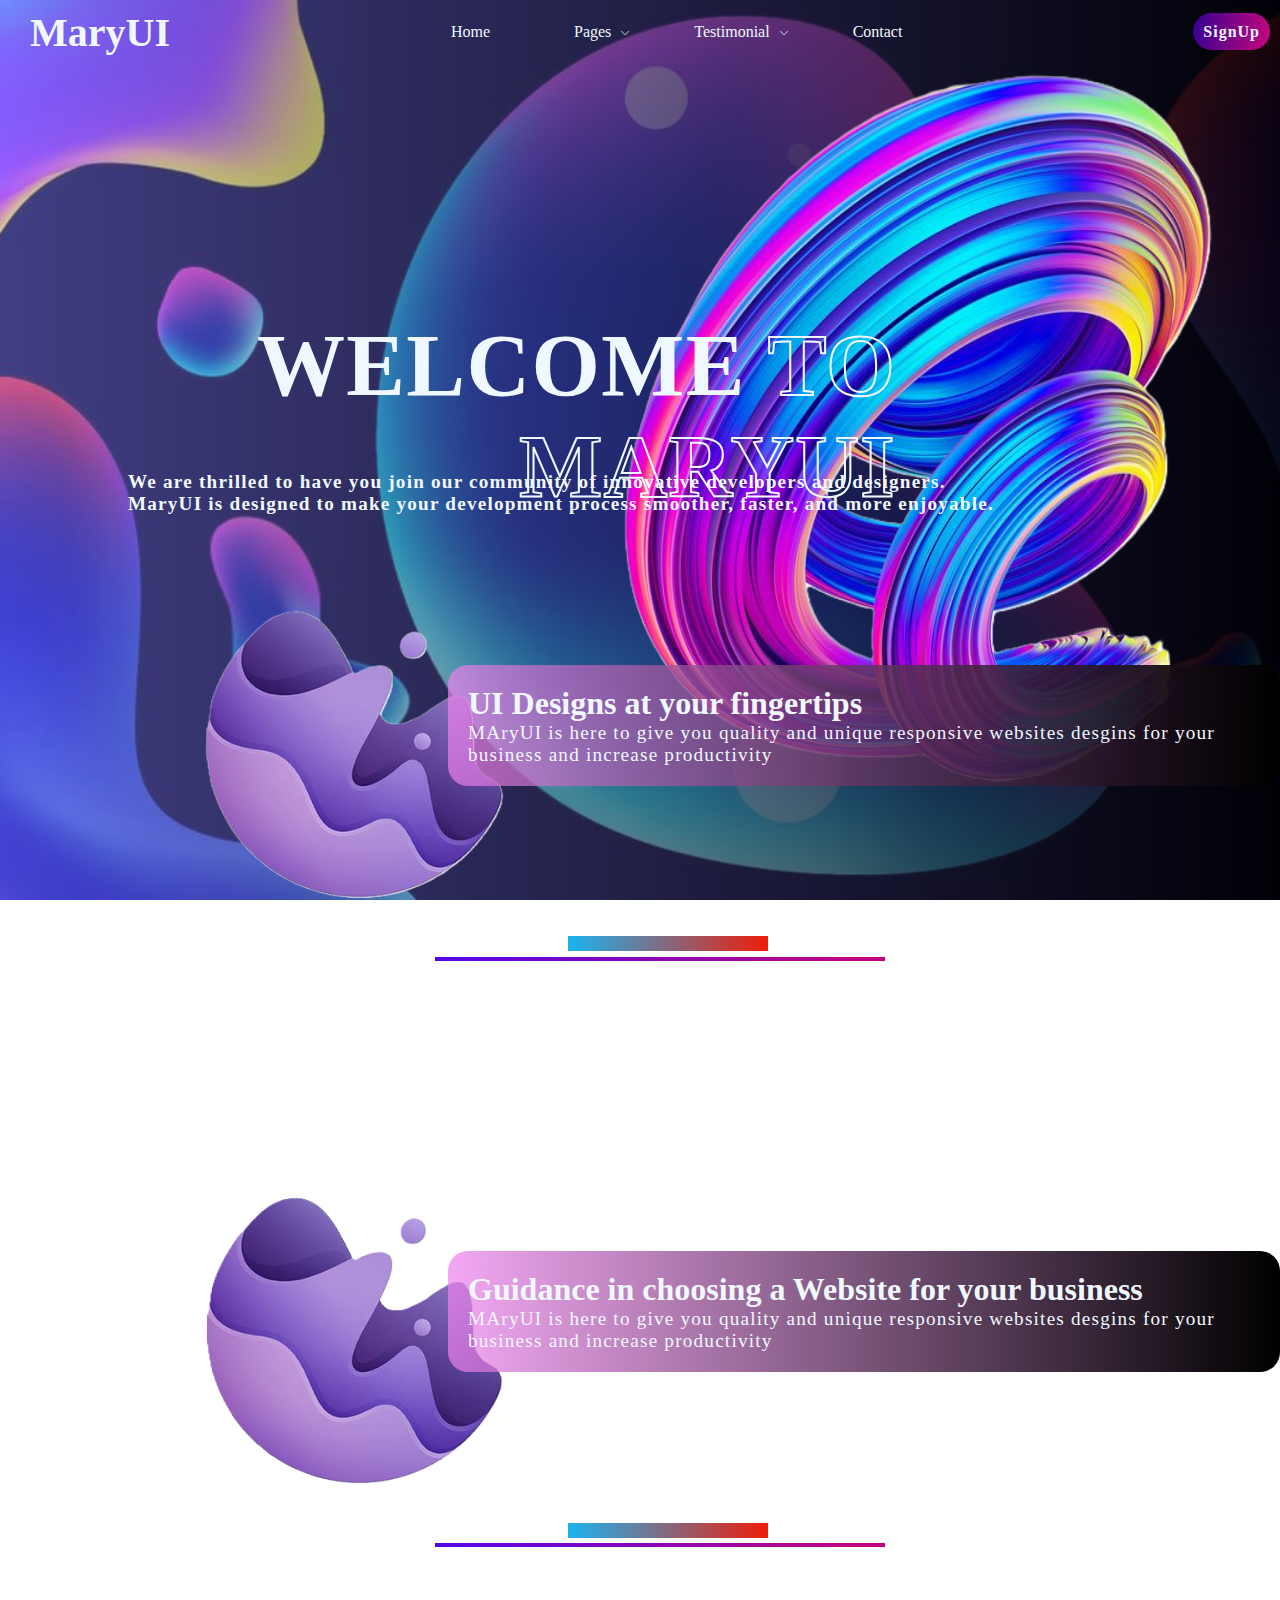
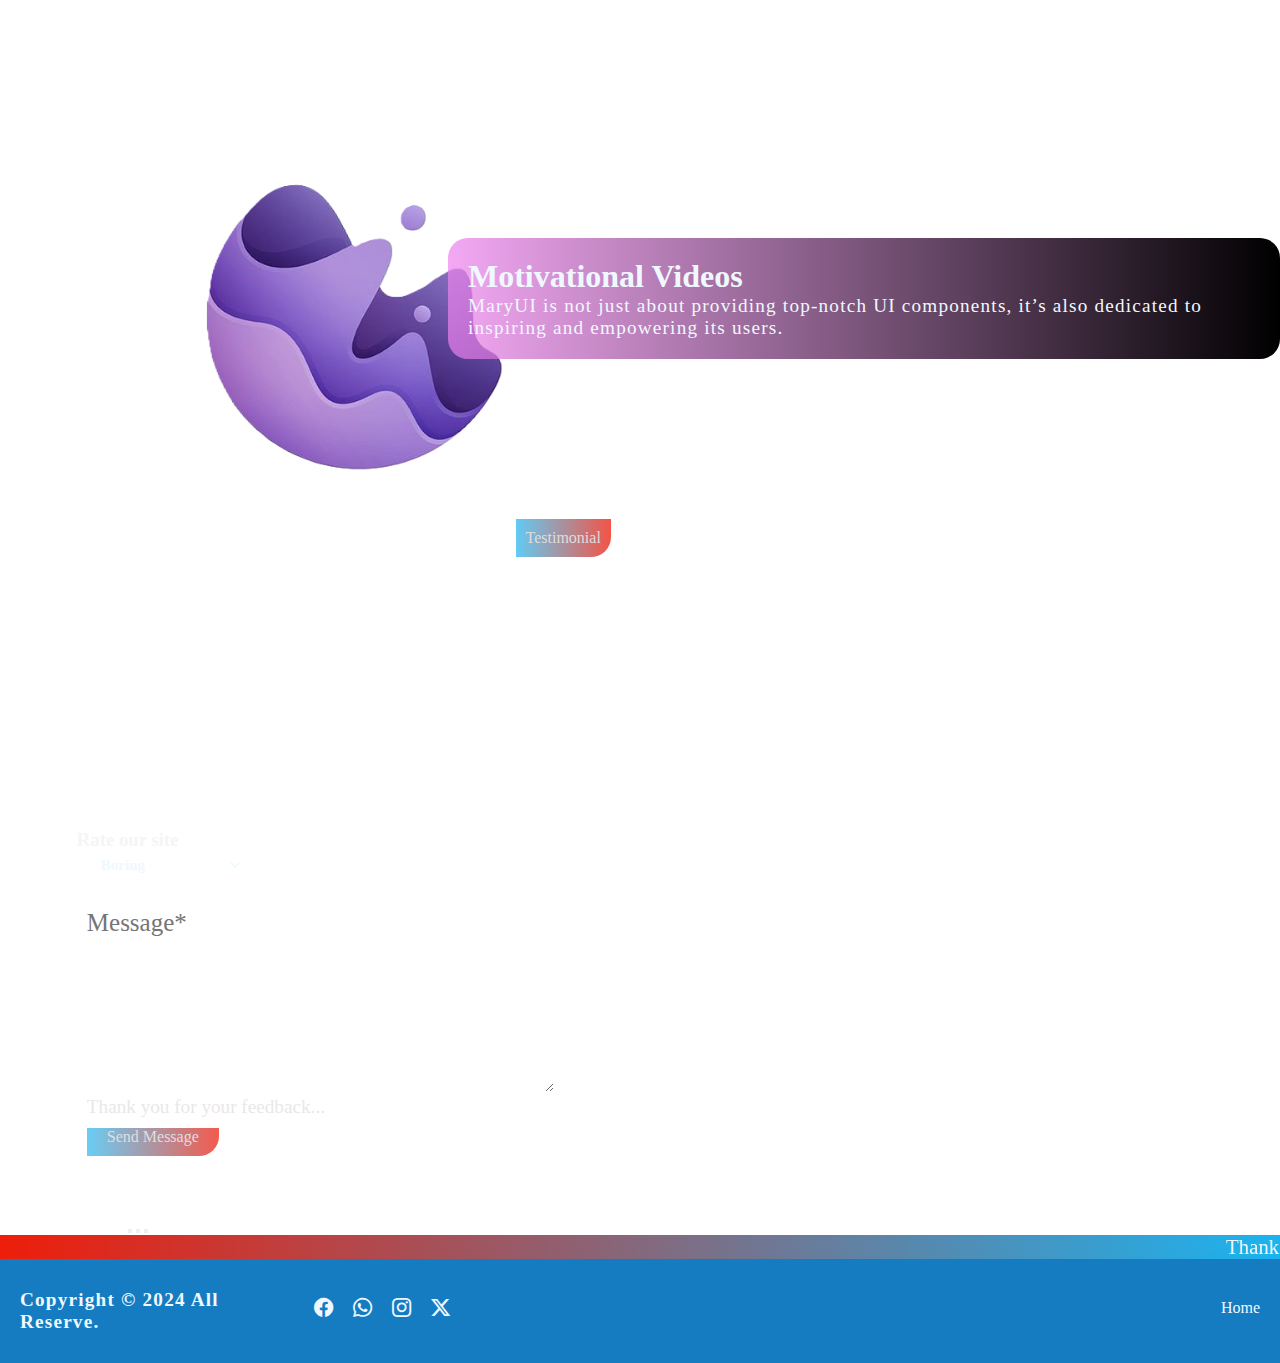
<file: index.html>
<!DOCTYPE html>
<html lang="en">
<head>
    <meta charset="UTF-8">
    <meta name="viewport" content="width=device-width, initial-scale=1.0">
    <link rel="stylesheet" href="https://cdn.jsdelivr.net/npm/bootstrap-icons@1.11.3/font/bootstrap-icons.min.css">
    <script src="https://cdn.jsdelivr.net/npm/bootstrap@5.3.3/dist/js/bootstrap.bundle.min.js" ></script>
    <link rel="stylesheet" href="maryui.css">
    <title>UI</title>
</head>
<body>
    <header class="header">
        <h1>MaryUI</h1>
        <nav class="menu">
            <div class="head">      
                <button class="close-menu-btn"></button>
                <button class="open-menu-btn"></button>
            </div>
            <ul>
                <li><a href="#">Home</a></li>
                <li class="dropdown">
                    <a href="#">Pages</a>
                    <i class="bi bi-chevron-down"></i>
                    <ul class="sub-menu">
                        <li><a href="#"><span>About</span></a></li>
                        <li class="dropdown">
                            <a href="#"><span>Team</span></a>
                            <i class="bi bi-chevron-down"></i>
                            <ul class="sub-menu sub-menu-right">
                                <li class="dropdown">
                                    <a href="slide.html"><span>Sales</span></a>
                                    <i class="bi bi-chevron-down"></i>
                                    <ul class="sub-menu sub-menu-right">
                                        <li><a href="#"><span>John</span></a></li>
                                        <li><a href="#"><span>Mike</span></a></li>
                                        <li><a href="#"><span>Eddy</span></a></li>
                                    </ul>
                                </li>
                                <li><a href="#"><span>Web developing1</span></a></li>
                                <li><a href="#"><span>Web developing2</span></a></li>
                                <li><a href="#"><span>Web developing3</span></a></li>
                            </ul>
                        </li>
                        <li><a href="#"><span>Guidance</span></a></li>
                        <li><a href="Application.html"><span>Application Forms</span></a></li>
                    </ul>
                 </li>
                <li class="dropdown">
                    <a href="#">Testimonial</a>
                    <i class="bi bi-chevron-down"></i>
                    <ul class="sub-menu sub-menu-left">
                        <li><a href="#"><span>John</span></a></li>
                        <li><a href="#"><span>Mike</span></a></li>
                        <li><a href="#"><span>Eddy</span></a></li>
                    </ul>
                </li>
                <li><a href="#">Contact</a></li>         
            </ul>
        </nav>
        
        <div class="logins">
            <a href="signup.html" id="log2" >SignUp</a>
        </div>
    </header>
    
    <img src="images/liq3.png" alt=""><br>
    <div class="container">
        <h2>WELCOME <span>TO MARYUI</span></h2><br>
        <p>We are thrilled to have you join our community of innovative developers and designers. 
            MaryUI is designed to make your development process smoother, faster, and more enjoyable. </p><br     
    </div>
    <div class="content">
        <img src="images/img7.png" alt="" class="image1">
        <div class="text1">
            <h3>UI Designs at your fingertips</h3>
            <p>MAryUI is here to give you quality and unique responsive websites desgins for your business and increase productivity</p>

        </div>
        <p class="horizontal-line"></p>
        <p class="horizontal-line2"></p>
        <img src="images/img7.png" alt="" class="image1">
        <div class="text1">
            <h3>Guidance in choosing a Website for your business</h3>
            <p>MAryUI is here to give you quality and unique responsive websites desgins
                for your business and increase productivity</p>
        </div>
        <p class="horizontal-line"></p>
        <p class="horizontal-line2"></p>

        <img src="images/img7.png" alt="" class="image1">
        <div class="text1">
            <h3>Motivational Videos</h3>
            <p>MaryUI is not just about providing top-notch UI components, it’s also dedicated to inspiring and empowering its users.</p>
        </div>      
    </div>

    <p class="ptagg">
        <button class="btn btn-primary" type="button" data-bs-toggle="collapse" data-bs-target="#collapseWidthExample" aria-expanded="false" aria-controls="collapseWidthExample">
          Testimonial
        </button>
    </p>
    <div class="collapse1">
        <div style="min-height: 120px;">
            <div class="collapse collapse-horizontal" id="collapseWidthExample">
                <div class="card card-body" style="width: 300px;">
                  <img src="images/user1.jpeg" alt="user1" class="user">
                  <h4>John</h4>
                  Integrating MaryUI into my projects was seamless, 
                  and the customization options allowed me to tailor the UI to my specific needs.
                   It’s a game-changer for anyone looking to create stunning and 
                   responsive web applications quickly and efficiently.
                </div>
            </div>
        </div>
        <div style="min-height: 120px;">
            <div class="collapse collapse-horizontal" id="collapseWidthExample">
              <div class="card card-body" style="width: 300px;">
                <img src="images/user2.jpeg" alt="user1" class="user">
                <h4>Mike</h4>
                “Using MaryUI has been a revelation for our development team. 
                The intuitive design and comprehensive documentation made it easy for us to get started.
                 The components are versatile and have significantly reduced our development time.
              </div>
            </div>
        </div>
        <div style="min-height: 120px;">
            <div class="collapse collapse-horizontal" id="collapseWidthExample">
              <div class="card card-body" style="width: 300px;">
                <img src="images/user3.jpeg" alt="user1" class="user">
                <h4>Eddy</h4>
                MaryUI has revolutionized our online accessory store. 
                The sleek and modern design of the components has enhanced the overall user experience, 
                making it easier for our customers to browse and purchase products. And our sales have increased massively.
              </div>
            </div>
        </div>
    </div>
    
    

    
    <div class="rate">
        <h3>Rate our site</h3>
        <select name="feedback" id="selector" class="selector">
        <option value="5">Boring</option>
        <option value="4">Nice</option>
        <option value="3">Kinda intresting</option>
        <option value="2">Superb</option>
        </select><br>
     </div>
     
        <!-----radio---->
    <div class="feedback">
        <textarea placeholder="Message*" id="text" class="textarea" required></textarea>
        <h4>Thank you for your feedback...</h4>
        <a href="mailto: okyereakwasi@gmail.com">
           <button id="submit" type="submit" class="button">Send Message</button>
        </a>
    </div> 
    <div id="carousel-hero" class="carousel slide" data-bs-ride="carousel" >
        <div class="carousel-indicators">
          <button type="button" data-bs-target="#carouselExampleCaptions" data-bs-slide-to="0" class="active" aria-current="true" aria-label="Slide 1"></button>
          <button type="button" data-bs-target="#carouselExampleCaptions" data-bs-slide-to="1" aria-label="Slide 2"></button>
          <button type="button" data-bs-target="#carouselExampleCaptions" data-bs-slide-to="2" aria-label="Slide 3"></button>
        </div>


    <marquee behavior="smooth" direction="left">Thank you for choosing MARYUI............SEE YOU NEXT TIME 👍</marquee>

    <footer>
        <ul class="links">
            <p class="pp">Copyright &copy; 2024 All Reserve.</p>
            <a href="#"><i class="bi bi-facebook" ></i></a>
            <a href="#"><i class="bi bi-whatsapp"></i></a>
            <a href="#"><i class="bi bi-instagram"></i></a>
            <a href="#"><i class="bi bi-twitter-x"></i></a>
        </ul> 
            <li><a href="index.html">Home</a></li>
    </footer>

    </body>
</html>
</file>
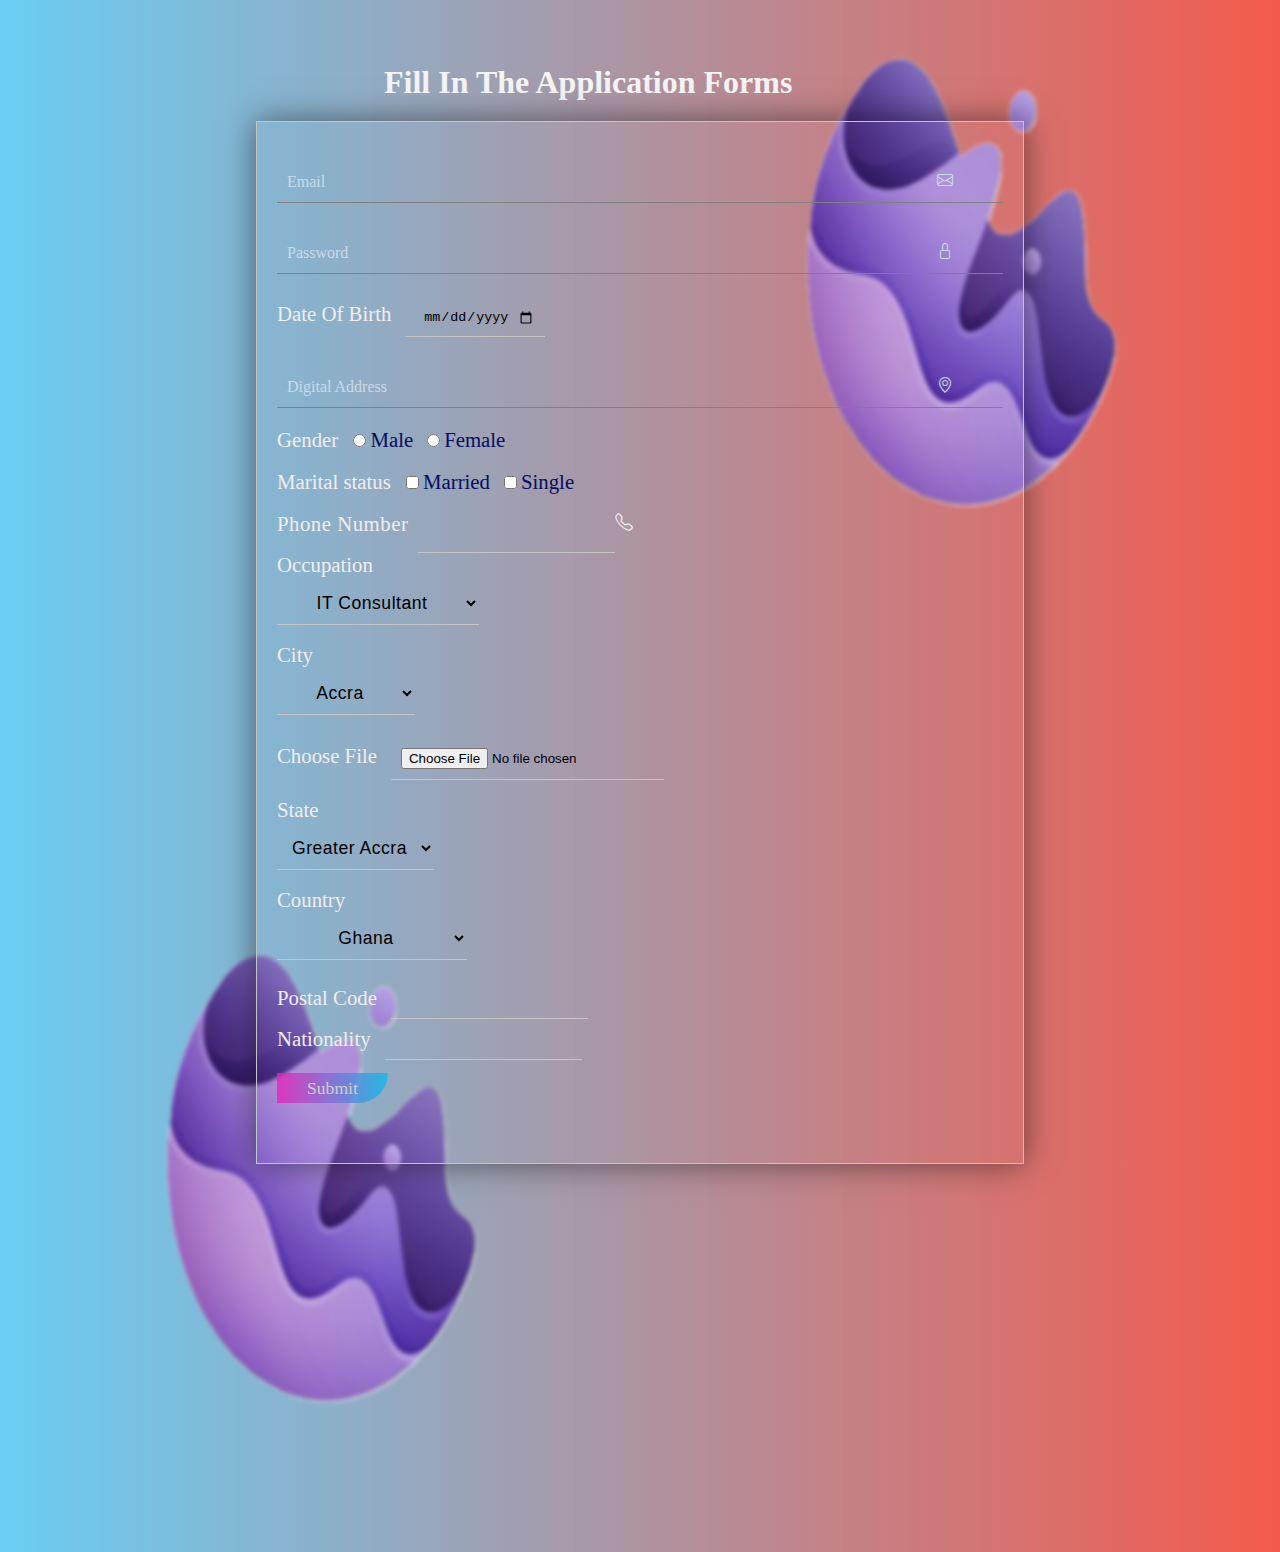
<file: Application.html>
<!DOCTYPE html>
<html lang="en">
<head>
    <meta charset="UTF-8">
    <meta name="viewport" content="width=device-width, initial-scale=1.0">
    <link rel="stylesheet" href="https://cdn.jsdelivr.net/npm/bootstrap-icons@1.11.3/font/bootstrap-icons.min.css">
    <script src="https://cdn.jsdelivr.net/npm/bootstrap@5.3.3/dist/js/bootstrap.bundle.min.js" ></script>
    <title>Application Forms</title>
    <style>
        *{
            margin: 0;
            padding: 0;
        }
        body{
            background: linear-gradient(to right, rgba(26, 179, 239, 0.655), rgba(239, 29, 10, 0.731));
        }
        img{
            position: absolute;
            width: 50%;
            height: 80%;
            filter: blur(2px);
            margin: -10% 20% 0 50% ;
            border-bottom-right-radius: 50px;
            border-top-left-radius: 50px;
        }

        #img{
            position: absolute;
            width: 50%;
            height: 80%;
            filter: blur(2px);
            margin: 60% 0% 0 0% ;
            border-bottom-right-radius: 50px;
            border-top-left-radius: 50px;

        }
        form{
            position: relative;
            margin: 20px 20% 0 ;
            box-shadow: 0 0 30px rgba(0, 0, 0, .5);
            background-color: 0px 10px 20px rgba(229, 225, 225, .7);
            border: 1px solid #c6c5c5;
            padding: 10px 20px 5%;
        }
        form label{
            color: rgb(241, 237, 241);
            font-size: 1.3rem;
            font-family: cursive;
            padding-right: 10px;
        }

        .selector1{
            display: flex;
            font-size: 1.1rem;
            background-color: transparent;
            letter-spacing: .5px;
        }
        .selector1 span{
            color: rgb(241, 237, 241);
        }
        
        form input, select{
            border: none;
            padding: 10px ;
            margin: 5px 0% 0% 0;
            text-align: center;
            outline: none;
            border-bottom: 1px solid #c6c5c5;
            background-color: transparent;
        }
        header h1{
            position: relative;
            margin: 5% 30% 0 ;
            color: rgb(244, 244, 245);
            font-family: cursive;
        }
        .input-box{
            position: relative;
            width: 100%;
            height: 50px;
            border-bottom: 1px solid #808080;
            margin: 20px 0;
        }

        .input-box span{
            color: #c9dbe9;
            position: absolute;
            right: 50px;
            line-height: 57px;
        }

        .input-box input{
            width: 270px;
            height: 40px;
            margin-top: 5px;
            font-size: 1rem;
            font-weight: 500;
            padding: 0 35px 0 5px;
            border: none;
            color: #fff;
            outline: none;
            background-color: transparent;
        }
        .input-box label{
            position: absolute;
            top: 60%;
            left: 5px;
            padding: 0 5px;
            transform: translateY(-50%);
            font-size: 1rem;
            color: #c9dbe9;
            font-weight: 500;
            pointer-events: none;
            transition: .5s;
        }

        .input-box input:focus~label,
        .input-box input:valid~label{
            top: 0px;
        }

        .feed{
            color: rgb(6, 12, 97);

        }
        button{
            border: none;
            background-color: transparent;
        }

        button a{
            text-decoration: none;
            color: #cfcfcf;
            font-family: cursive;
            font-size: 1.1rem; 
            padding: 5px 30px ;
            background: linear-gradient(to right, rgba(239, 26, 179, 0.74), rgba(10, 186, 239, 0.783));  
            transition: .4s;
            border-bottom-right-radius: 30px;   
        }
        button a:hover{
            background: linear-gradient(to right, rgba(239, 26, 26, 0.413), rgba(10, 155, 239, 0.511));
            color: rgb(239, 242, 245);
        }


    </style>
</head>
<body>
    <img src="images/img7.png" alt="image">
    <img src="images/img7.png" alt="image" id="img">
    <header>
        <h1>Fill In The Application Forms</h1>
    </header>
    <form action="#">
        <div class="input-box">
            <span class="icon"><i class="bi bi-envelope"></i></span>
            <input type="email" required>
            <label for="email">Email</label>
        </div>
        <div class="input-box">
            <span class="icon"><i class="bi bi-lock"></i></span>
            <input type="password" required>
            <label for="password">Password</label>
        </div>
 
        <div>
            <label for="date">Date Of Birth</label>
            <input type="date" required><br>
        </div>

        <div class="input-box">
            <span class="icon"><i class="bi bi-geo-alt"></i></span>
            <input type="text" required>
            <label for="address">Digital Address</label>
        </div>

        <label for="name">Gender </label>
        <input type="radio" name="gender" class="feed1" required>
        <label for="yes" class="feed">Male</label>
        <input type="radio" name="gender" class="feed1" required>
        <label for="No" class="feed">Female</label><br><br>

        <label for="name">Marital status </label>
        <input type="checkbox" name="marital status" class="feed1" required>
        <label for="yes" class="feed">Married</label>

        <input type="checkbox" name="marital status" class="feed1" required>
        <label for="No" class="feed">Single</label><br><br>

        <div class="selector1">
            <label for="tel">Phone Number</label>
            <input type="tel" required>
            <span class="icon"><i class="bi bi-telephone"></i></span>
        </div>

        <label for="name">Occupation </label>
        <select name="feedback" id="selector" class="selector1" required>   
            <option value="5"><a href="#">IT Consultant</a></option>
            <option value="5"><a href="#">Student</a></option>
            <option value="5"><a href="#">Computer Engineer</a></option>
            <option value="5"><a href="#">Lecturer</a></option>
            <option value="5"><a href="#">IT Technician</a></option>
            <option value="5"><a href="#">CCTV Personnel</a></option>
            <option value="5"><a href="#">Sales Manager</a></option>
        </select><br>

        <label for="date" >City</label>
        <select name="city" id="" class="selector1">
            <option value="5">Accra</option>
            <option value="5">Kumasi</option>
            <option value="5">Tamale</option>
            <option value="5">Koforidua</option>
            <option value="5">Sunyani</option>
            <option value="5">Cape Coast</option>
            <option value="5">Takoradi</option>
            <option value="5">Wa</option>
            <option value="5">Bolgatanga</option>
            <option value="5">Ho</option>
            <option value="5">Kasoa</option>
            <option value="5">Techiman</option>
            <option value="5">Sekondi</option>
            <option value="5">Tema</option>
        </select><br>

        <label for="fileUpload" name="fileUpload">Choose File</label>
        <input type="file"><br><br>
        <label for="date" >State</label>
        <select name="state" id="" class="selector1">
            <option value="5">Greater Accra</option>
            <option value="5">Ashanti</option>
            <option value="5">Northern</option>
            <option value="5">Eastern</option>
            <option value="5">Bono</option>
            <option value="5">Central</option>
            <option value="5">Western</option>
            <option value="5">Upper West</option>
            <option value="5">Upper East</option>
            <option value="5">Volta</option>
            <option value="5">Oti</option>
            <option value="5">Bono East</option>
            <option value="5">Ahafo</option>
        </select><br>

        <label for="date" >Country</label>
        <select class="selector1">
            <option value="5">Ghana</option>
            <option value="5">Nigeria</option>
            <option value="5">Togo</option>
            <option value="5">Benin</option>
            <option value="5">Cote D'ivoire</option>
            <option value="5">Cameroon</option>
            <option value="5">Burkina Faso</option>
            <option value="5">Mali</option>
            <option value="5">Senegal</option>
            <option value="5">Gambia</option>
            <option value="5">Guinea</option>
            <option value="5">Guinea Bissau</option>
            <option value="5">Sierra Leone</option>
            <option value="5">Liberia</option>
            <option value="5">Congo</option>
            <option value="5">Gabon</option>
            <option value="5">Equatorial Guinea</option>
            <option value="5">Chad</option>
            <option value="5">Niger</option>
            <option value="5">Mauritania</option>
            <option value="5">Mali</option>
            <option value="5">Mauritania</option>
        </select><br>
        <label for="date" >Postal Code</label>
        <input type="text" required><br>
        <label for="date" >Nationality</label>
        <input type="text" required><br><br>

        <button type="submit">
            <a href="index.html">Submit</a>
        </button>
       
    </form>

</body>
</html>
</file>
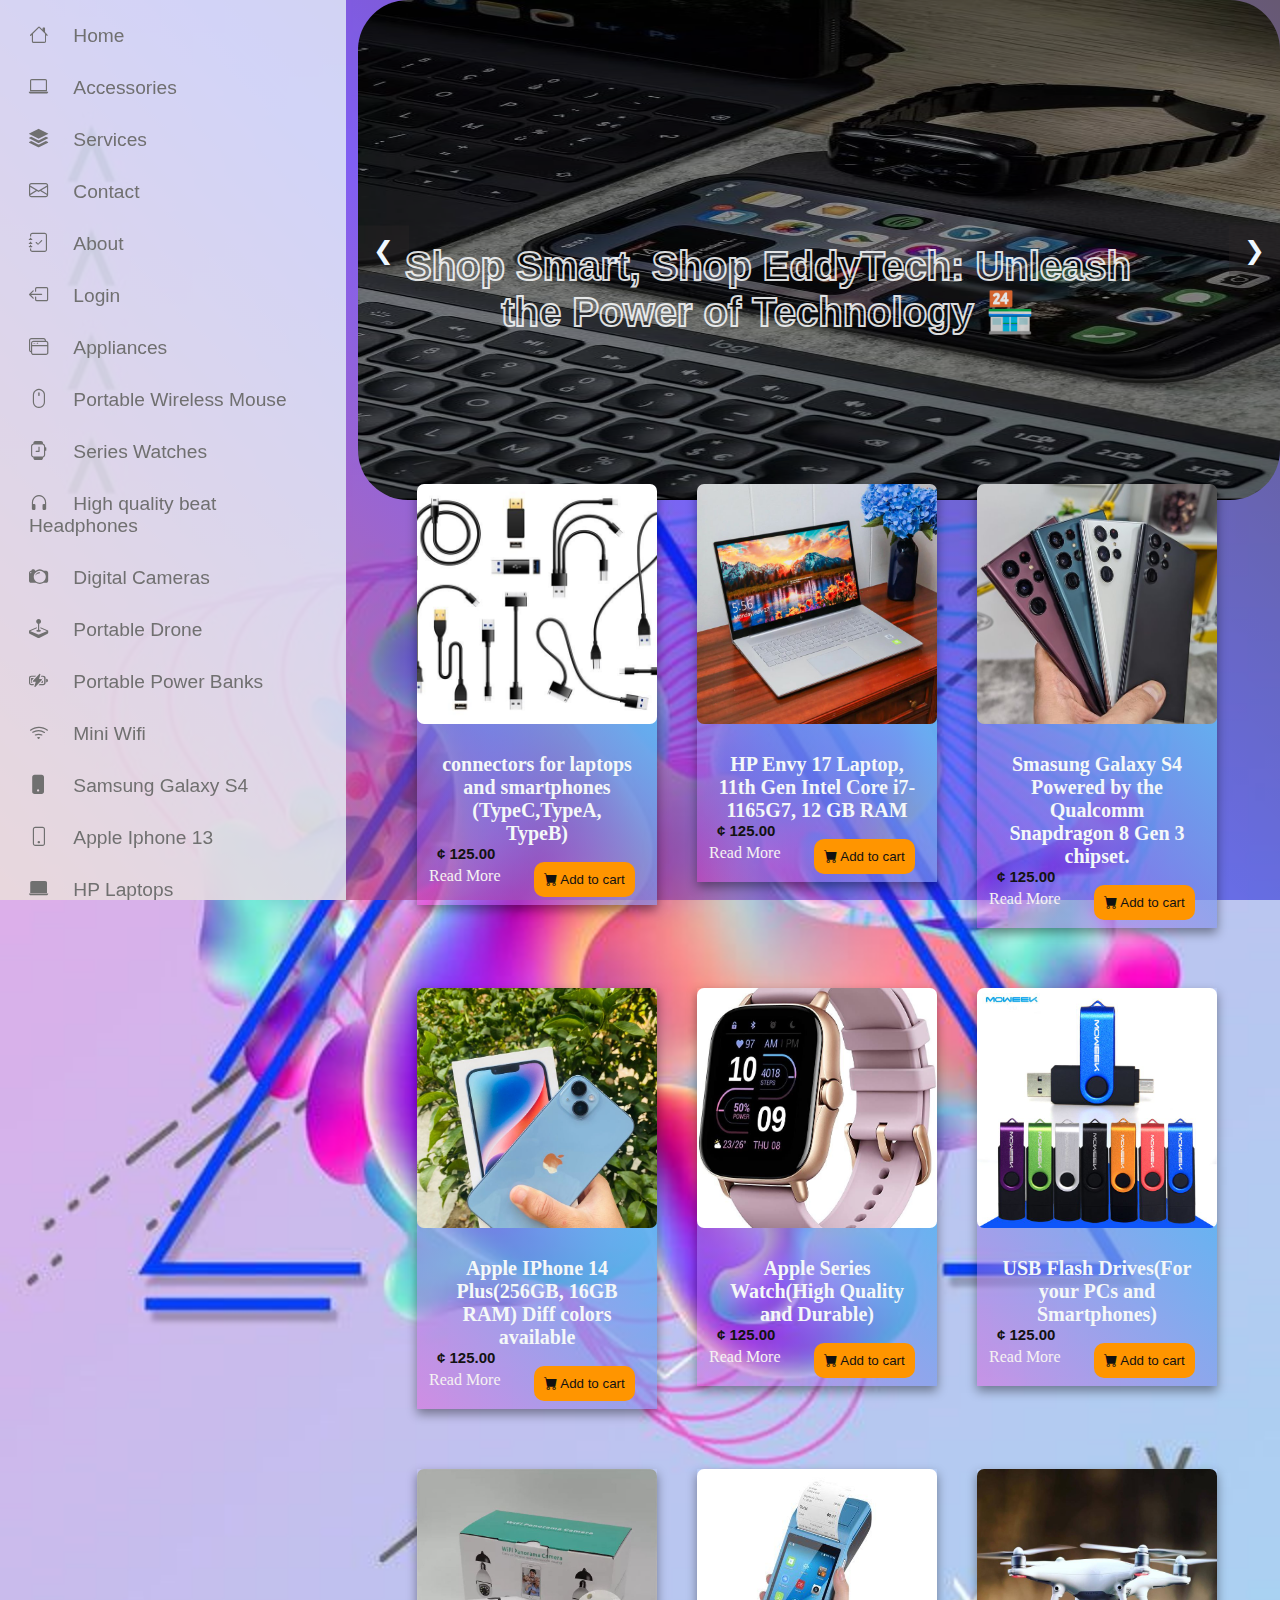
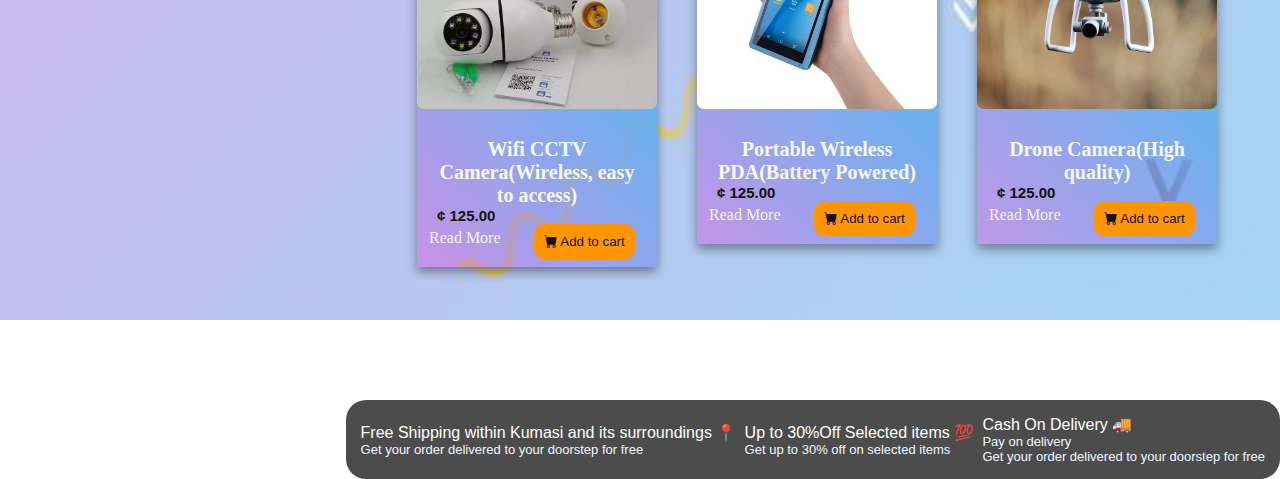
<file: slide.html>
<!DOCTYPE html>
<html lang="en">
<head>
    <meta charset="UTF-8">
    <meta name="viewport" content="width=device-width, initial-scale=1.0">
    <link rel="stylesheet" href="https://cdn.jsdelivr.net/npm/bootstrap-icons@1.11.3/font/bootstrap-icons.min.css">
    <script src="https://cdn.jsdelivr.net/npm/bootstrap@5.3.3/dist/js/bootstrap.bundle.min.js" ></script>
    <link rel="stylesheet" href="slide.css">
    <title>🎚 </title>
</head>
<body>
    <div class="slider">      
        <div class="slides">
            <img src="images/slide1.jpeg" class="slide" alt="image1" width="1280">
            <img src="images/slide2.jpeg" class="slide" alt="image2" width="1280">
            <img src="images/slide3.jpeg" class="slide" alt="image3" width="1280">
            <img src="images/slide4.jpeg" class="slide" alt="image4" width="1280">
            <img src="images/cart1.jpg" class="slide" alt="image4" width="1280">          
        </div>
        <button class="prev" onclick="prevSlide()">&#10094</button>
        <button class="next " onclick="nextSlide()">&#10095</button>
    </div>  
    <p class="ptag">Shop Smart, Shop EddyTech: Unleash the Power of Technology 🏪</p> 

    <script src="slide.js"></script>

    <section class="sidebar">
        <ul class="hero">
          <li>
            <a href="#" title="Home">
              <i class="bi bi-house icon"></i>
              <span class="text">Home</span>
            </a>
          </li>
          <li>
            <a href="#" title="Accessories">
              <i class="bi bi-laptop icon"></i>
              <span class="text">Accessories</span>
            </a>
          </li>
          <li>
            <a href="#" title="Services">
              <i class="bi bi-stack icon" ></i>
              <span class="text">Services</span>
            </a>
          </li>
          <li>
            <a href="#" title="Contact">
              <i class="bi bi-envelope icon"></i>
              <span class="text">Contact</span>
            </a>
          </li>
          <li>
            <a href="#" title="About">
              <i class="bi bi-journal-check icon"></i>
              <span class="text">About</span>
            </a>
          </li>
          <li>
            <a href="#" title="Login">
              <i class="bi bi-box-arrow-left icon"></i>
              <span class="text">Login</span>
            </a>
          </li>  
          <li>
            <a href="#" title="Appliances">
              <i class="bi bi-window-stack icon"></i>
              <span class="text">Appliances</span>
            </a>
          </li>  
          <li>
            <a href="#" title="Wireless Mouse">
              <i class="bi bi-mouse icon"></i>
              <span class="text">Portable Wireless Mouse</span>
            </a>
          </li>  
          <li>
            <a href="#" title="Series Watches">
              <i class="bi bi-smartwatch icon"></i>
              <span class="text">Series Watches</span>
            </a>
          </li>  
          <li>
            <a href="#" title="Headphones">
              <i class="bi bi-headphones icon"></i>
              <span class="text">High quality beat Headphones</span>
            </a>
          </li>
          <li>
            <a href="#" title="Digital Cameras">
              <i class="bi bi-camera2 icon"></i>
              <span class="text">Digital Cameras</span>
            </a>
          </li>  
          <li>
            <a href="#" title="Portable Drone">
              <i class="bi bi-joystick icon"></i>
              <span class="text">Portable Drone</span>
            </a>
          </li>  
          <li>
            <a href="#" title="Portable Power Banks">
              <i class="bi bi-battery-charging icon"></i>
              <span class="text">Portable Power Banks</span>
            </a>
          </li>  
          <li>
            <a href="#" title="Mini Wifi">
              <i class="bi bi-wifi icon"></i>
              <span class="text">Mini Wifi</span>
            </a>
          </li>  
          <li>
            <a href="#" title="Samsung Galaxy S4">
              <i class="bi bi-phone-fill icon"></i>
              <span class="text">Samsung Galaxy S4</span>
            </a>
          </li>  
          <li>
            <a href="#" title="Apple Iphone 13">
              <i class="bi bi-phone icon"></i>
              <span class="text">Apple Iphone 13</span>
            </a>
          </li>            
          <li>
            <a href="#" title="HP Laptops">
              <i class="bi bi-laptop-fill icon"></i>
              <span class="text">HP Laptops</span>
            </a>
          </li>            
          <li>
            <a href="#" title="DELL Laptops">
              <i class="bi bi-laptop icon"></i>
              <span class="text">DELL Laptops</span>
            </a>
          </li>            
          <li>
            <a href="#" title="Sound Systems">
              <i class="bi bi-speaker icon"></i>
              <span class="text">Sound Systems</span>
            </a>
          </li>            
          <li>
            <a href="#" title="USB Flash Drives">
              <i class="bi bi-usb-mini icon"></i>
              <span class="text">USB Flash Drives</span>
            </a>
          </li>            
          <li>
            <a href="#" title="Portable Wifi CCTV Suvilience">
              <i class="bi bi-disc icon"></i>
              <span class="text">Portable Wifi CCTV Suvilience</span>
            </a>
          </li>            
        </ul>  
      </section>
      <div class="main">
        <div class="items">
          <article class="item">
            <img src="images/connecytors.jfif" alt="">
            <div class="h2">
              <h2>connectors for laptops and smartphones <br>(TypeC,TypeA, <br>TypeB)</h2>
              <div>
                <h5 id="dollar">&#162; 125.00</h5>
              </div>
              <div>
                <i class="bi bi-bag-heart" id="icons" ></i>
                <button class="add">
                  <i class="bi bi-cart-fill"></i> <span>Add to cart</span>
                </button>
              </div>
                  <a href="">Read More</a>
            </div>
          </article>
      </div>
      
      <div class="items">
        <article class="item">
          <img src="images/HP Evny Elite.jpeg" alt="">
          <div class="h2">
              <h2>HP Envy 17 Laptop, 11th Gen Intel Core i7-1165G7, 12 GB RAM</h2>
            <div>
              <h5 id="dollar">&#162; 125.00</h5>
            </div>
          <div>
              <i class="bi bi-bag-heart" id="icons" ></i>
              <button class="add">
                <i class="bi bi-cart-fill"></i> <span>Add to cart</span>
              </button>
            </div>
                <a href="">Read More</a>
          </div>
        </article>
      </div>
      
      <div class="items">
        <article class="item">
          <img src="images/samsung galaxys.jpeg" alt="">
          <div class="h2">
            <h2>Smasung Galaxy S4 Powered by the Qualcomm Snapdragon 8 Gen 3 chipset.</h2>
            <div>
              <h5 id="dollar">&#162; 125.00</h5>
              </div>
              <div>
              <i class="bi bi-bag-heart" id="icons" ></i>
              <button class="add">
                <i class="bi bi-cart-fill"></i> <span>Add to cart</span>
              </button>
            </div>
                <a href="">Read More</a>
          </div>
        </article>
      </div>

      <div class="items">
        <article class="item">
          <img src="images/Apple IPhone 14 Plus Blue.jpeg" alt="">
          <div class="h2">
            <h2>Apple IPhone 14 Plus(256GB, 16GB RAM) Diff colors available</h2>
            <div>
              <h5 id="dollar">&#162; 125.00</h5>
              </div>
            <div>
              <i class="bi bi-bag-heart" id="icons" ></i>
              <button class="add">
                <i class="bi bi-cart-fill"></i> <span>Add to cart</span>
              </button>
            </div>
                <a href="">Read More</a>
            </div>
        </article>
      </div>
      
      <div class="items">
        <article  class="item">
            <img src="images/serieswatch1.jfif" alt="">
            <div class="h2">
              <h2>Apple Series Watch(High Quality and Durable)</h2>
              <div>
                <h5 id="dollar">&#162; 125.00</h5>
              </div>
              <div>
                <i class="bi bi-bag-heart" id="icons" ></i>
                <button class="add">
                  <i class="bi bi-cart-fill"></i> <span>Add to cart</span>
              </button>
            </div>
                <a href="">Read More</a>
          </div>
        </article>
      </div>
      
      <div class="items">
        <article class="item">
          <img src="images/USB Flash Drives.jpg" alt="">
          <div class="h2">
            <h2>USB Flash Drives(For your PCs and Smartphones)</h2>
            <div>
              <h5 id="dollar">&#162; 125.00</h5>
              </div>
              <div>
              <i class="bi bi-bag-heart" id="icons" ></i>
              <button class="add">
                <i class="bi bi-cart-fill"></i> <span>Add to cart</span>
              </button>
            </div>
                <a href="">Read More</a>
          </div>
        </article>
      </div>

      <div class="items">
        <article class="item">
          <img src="images/wificctv.jfif" alt="">
          <div class="h2">
            <h2>Wifi CCTV Camera(Wireless, easy to access)</h2>
            <div>
              <h5 id="dollar">&#162; 125.00</h5>
            </div>
            <div>
              <i class="bi bi-bag-heart" id="icons" ></i>
              <button class="add">
                <i class="bi bi-cart-fill"></i> <span>Add to cart</span>
              </button>
            </div>
                <a href="">Read More</a>
          </div>
        </article>
      </div>  
      
      <div class="items">
        <article  class="item">
          <img src="images/wireless handheld pda.jfif" alt="">
            <div class="h2">
              <h2>Portable Wireless PDA(Battery Powered)</h2>
              <div>
                <h5 id="dollar">&#162; 125.00</h5>
              </div>
              <div>
                <i class="bi bi-bag-heart" id="icons" ></i>
                <button class="add">
                  <i class="bi bi-cart-fill"></i> <span>Add to cart</span>
                </button>
              </div>
                  <a href="">Read More</a>
            </div>
          </article>
        </div>
        
        <div class="items">
          <article  class="item">
            <img src="images/drone.jpg" alt="">
            <div class="h2">
              <h2>
                <span>Drone Camera(High quality)</span>
              </h2>
              <div>
                <h5 id="dollar">&#162; 125.00</h5>
              </div>
              <div>
                <i class="bi bi-bag-heart" id="icons" ></i>
                <button class="add">
                  <i class="bi bi-cart-fill"></i> <span>Add to cart</span>
                </button>
              </div>
                  <a href="">Read More</a>
            </div>
          </article>
        </div>
      </div>
    </div>
    <div class="discount">
      <div class="free">
        <h4>Free Shipping within Kumasi and its surroundings 📍</h4>
        <p>
          <span>Get your order delivered to your doorstep for free</span>
        </p>
      </div>
      <div class="free">
        <h4>Up to 30%Off Selected items 💯</h4>
        <p>
          <span>Get up to 30% off on selected items</span>
        </p>
      </div>
      <div class="free">
        <h4>Cash On Delivery 🚚 </h4>
        <p>
          <span>Pay on delivery</span><br>
          <span>Get your order delivered to your doorstep for free</span>
        </p>
      </div>
    </div>    
</body>
</html>
</file>
<file: maryui.css>
*{
    margin: 0;
    padding: 0;
    font-family: cursive;
}

body{
    background: linear-gradient(270deg, rgba(0, 0, 0, 0.888), rgba(167, 167, 249, 0.365)), url(images/img4.jpeg);
    background-repeat: no-repeat;
    background-attachment: fixed;
    background-size: cover;
}

.header {
    position: relative;
    top: 0;
    left: 0;
    width: 100%;
    display: flex;
    justify-content: space-between;
    align-items: center;
    z-index: 10;
    color: aliceblue;
}

.header h1{
    margin-left: 30px;
    font-size: 2.5rem;
}
.header .menu .head{
    display: none;
}
.header .menu.open{
    transform: none;
}

.menu ul{
    list-style: none;
    justify-content: space-between;
    align-items: center;
}

.header .menu > ul > li{
    display: inline-block;
    
}
.header .menu > ul > li:not(:last-child){
    margin-right: 40px;
}
.menu a{
    display: inline-block;
    text-transform: capitalize;
    line-height: 1.5;
    font-family: cursive;
    text-decoration: none;
}

.header .menu > ul > li > a{
    padding: 20px 20px;
    color: aliceblue;
}
.header .menu > ul > .dropdown > a{
    padding-right: 15px;
}


.header .menu .sub-menu span{
    background-image: linear-gradient( hsl(0, 0%, 100%), hsl(0, 0%, 100%));
    background-size: 0 1px;
    background-repeat: no-repeat;
    background-position: 0 100%;
    transition: background-size 0.5s ease;
}
.header .menu .sub-menu :hover > a > span{
    background-size: 100% 1px;
}
.header .menu i{
    font-size: 10px;
    pointer-events: none;
    user-select: none;
    color: aliceblue;
    margin-left: -10px;
}

.header .menu .sub-menu a{
    padding: 6px 24px;
}

.header .menu .sub-menu .dropdown > a{
    padding-right: 34px;
}
.header .menu .sub-menu i{
    position: absolute;
    top: 15px;
    transform: rotate(-90deg);
    right: 24px;
    color: rgb(249, 251, 249);
}

.header .menu .dropdown{
    position: relative;
}

.header .menu .sub-menu{
    position: absolute;
    top: 100%;
    left: 0%;
    width: 230px;
    padding: 15px 0;
    background-color: hsl(229, 54%, 51%);
    box-shadow: 0 0 5px hsla(0, 0%, 0%, 0.5);
    z-index: 1;
    transform-origin: top;
    transform: scaleX(0);
    visibility: hidden;
    opacity: 0;
}
.header .menu li:hover > .sub-menu{
    opacity: 1;
    visibility: visible;
    transform: none;
    transition: all .5s ease;
}

.header .menu .sub-menu-right{
    left: 100%;
    top: 0;
}


.sub-menu a{
    color: aliceblue;
}
.logins a{
    margin: 10px;
}

#log2{
    text-decoration: none;
    color: aliceblue;
    font-family: cursive;
    font-weight: 550;
    letter-spacing: 1px;
    cursor: pointer;
    background: linear-gradient(100deg, rgb(52, 1, 146), rgb(198, 7, 125));
    padding: 10px;
    border-radius: 30px;
    transition: .4s;
}
#log2:hover{
    background: linear-gradient(100deg, rgb(20, 183, 228), rgb(247, 76, 37));
    color: rgb(38, 2, 45);
}
img{
    position: absolute;
    width: 55%;
    margin-left: 45%;
    height: 80%;
}

.container{
    margin-top: 17%;
    padding: 0px 10%;
}

.container h2{
    position: absolute;
    flex-wrap: wrap;
    top:35%;
    right: 30%;
    bottom: -30%;
    text-align: right;
    color: aliceblue;
    font-family: cursive;
    letter-spacing: 1.4px;
    font-size: 5.5rem;
}

.container span{
    -webkit-text-stroke: 2px aliceblue;
    color: transparent;
}
.container p{
    position: relative;
    color: aliceblue;
    font-family: cursive;
    letter-spacing: 1.2px;
    font-size: 1.2rem;
    font-weight: 550;
    text-align: left;
    margin-top: 15%;
    margin-right: 15%;
}

.content .image1{
    position: relative;
    width: 60%;
    margin-left: -8%;
    height: 80%;
    margin-bottom: -20%;
}
.text1{
    justify-content: center;
    text-align: justify;
    padding: 20px;
    position: absolute;
    border-radius: 20px;
    margin: -10% 0% 0% 25%;
    background: linear-gradient(to right, rgba(238, 130, 238, 0.696), black);
    flex-wrap: wrap;
    color: aliceblue;
}
.text1 h3{
    font-size: 2rem;
}
.text1 p{
    font-size: 1.2rem;
    font-weight: 400;
    text-align: left;
    margin-top: 0%;
    margin-right: 0%;
}
.content img{
    filter: saturate(100%);
}
.horizontal-line{
    position: absolute;
    margin-right: 30%;
    top: 10px;
    margin-left: 30%;
    width: 450px;
    height: 4px;
    background: linear-gradient(100deg, rgb(85, 5, 234), rgb(198, 7, 125));
}
.horizontal-line2{
    position: absolute;
    top: -168px;
    margin-left: 43%;
    width: 200px;
    height: 15px;
    background: linear-gradient(to right, rgba(26, 179, 239, 0.995), rgb(239, 29, 10));
}
.image2{
    position: relative;
    width: 50%;
    margin-left: -8%;
    height: 80%;
}
.ptagg{
    margin-top: 10%;
    display: flex;
    justify-content: center;
    align-items: center;
}
/* Style the buttons */
.btn {
    margin-bottom: 20px;
    border: none;
    padding: 10px;
    border-bottom-right-radius: 20px;
    color: #ddd;
    font-size: 1rem;
    font-weight: 500;
    background: linear-gradient(to right, rgba(26, 179, 239, 0.685), rgba(239, 29, 10, 0.756));
    transition: .5s;
}
.btn:hover{
    background: linear-gradient(100deg, rgba(2, 12, 206, 0.493), rgba(247, 37, 233, 0.523));
    color: rgb(27, 213, 246);
    cursor: pointer;
}


.collapse-horizontal .user{
    width: 20%;
    height: 60px;
    object-fit: fit;
    margin-left: -5%;
    border-radius: 50px;
    position: inherit;
}

.collapse1{
    display: flex;
    justify-content: space-between;
    align-items: center;
}

.collapse-horizontal {
    transition: width 0.5s ease;
    width: 0;
    overflow: hidden;
}
  
  
.collapse-horizontal.show {
    width: 350px;
}
  
.card-body {
    padding: 20px;
    background: linear-gradient(to right, rgba(26, 179, 239, 0.655), rgba(239, 29, 10, 0.731));
    border: 1px solid #ddd;
    color: aliceblue;
    border-radius: 10px;
    box-shadow: 0 0 10px rgba(0, 0, 0, 0.5);
}
  
.collapse-horizontal + .btn {
    margin-top: 20px;
}

.rate{
    margin: 20px -5%;
    color: rgb(245, 245, 245);
    font-weight: 500;
}

.rate .selector{
    border: none;
    background: transparent;
    color: aliceblue;
    padding: 5px 20px;
    border-radius: 5px;
    font-weight: 600;
    font-size: 15px;
    outline: none;
    transition: .4s ;
}

.rate .selector:hover{
    background-color: rgba(76, 148, 242, 0.5);
    transition: .4s;
}
.feed{
    font-family: cursive;
    color: rgb(236, 235, 235);
    font-weight: 600;
}
.feedback{
    margin: 0 30% 5% -5%;
    padding: 10px;
}

.textarea{
    font-family: cursive;
    color: rgb(10, 10, 10);
    font-size: 25px;
    font-weight: lighter;
    padding: 0 23% 17% 0%;
    border: none;
    outline: none;
}

.feedback h4{
    font-family: cursive;
    font-size: 1.2rem;
    margin-bottom: 10px;
    color: rgb(234, 231, 232);
    font-weight: 500;
}

.feedback button{
    font-family: cursive;
    font-weight: 500;
    font-size: 1rem;
    border: none;
    border-bottom-right-radius: 20px;
    padding: 0px 20px 10px;
    color: rgb(222, 223, 224);
    align-items: center;
    background: linear-gradient(to right, rgba(26, 179, 239, 0.655), rgba(239, 29, 10, 0.731));
    transition: .4s;
}
.feedback button:hover{
    background: linear-gradient(100deg, rgba(63, 206, 2, 0.614), rgba(247, 37, 233, 0.689));
    color: rgb(5, 5, 80);
}

marquee{
    color: aliceblue;
    margin-left: -13%;
    margin-bottom: -10px;
    margin-right: -12.5%;
    background: linear-gradient(to right,rgb(239, 29, 10), rgba(26, 179, 239, 0.995) );
    font-size: 1.3rem;
}

footer{
    background-color: rgb(21, 124, 193);
    align-items: center;
    display: flex;
    justify-content: space-between;
    margin: 0 -12.5%;
}
.links{
    display: flex;
    justify-content: space-between;
    align-items: center;
    margin-left: 20px;
}
.links a{
    color: aliceblue;
    font-size: 1.2rem;
    padding: 10px;
}
.pp{
    width: 100%;
    top: -30px;
}

footer li{
    list-style: none;
    margin-right: 20px;
}
footer li a{
    color: aliceblue;
    text-decoration: none;
}
/* For medium devices */

@media (max-width: 768px) {
    .header h1{
        margin-left: 15px;
        font-size: 1.5rem;
    }

    .header{
        padding: 12px 0;
    }
    .header .menu{
        position: fixed;
        right: 0;
        top: 0;     
        width: 320px;
        height: 100%;
        background-color: hsl(229, 54%, 51%);
        padding: 15px 30px 30px;
        overflow-y: auto;
        z-index: 1;  
        transform: translateX(100%);
    }


    .header .menu > ul > li{
        display: block;
    }
    .header .menu > ul > li:not(:last-child){
        margin-right: 0;
    }
    .header .menu li{
        border-bottom: 1px solid hsla(0, 0%, 100%, 0.25);
    }

    .header .menu > ul >li > a{
        padding: 12px 0;
        color: aliceblue;
    }

    .header .menu >ul > .dropdown > a{
       padding-right: 34px;
    }

    .header .menu li:first-child{
        border-top: 1px solid hsla(0, 0%, 100%, 0.25)
    }
    #log2{
        display: none;
    }

    .header .menu .i{
        color: aliceblue;
        height: 34px;
        width: 34px;
        border: 1px solid hsla(0, 0%, 100%, .25);
        display: inline-flex;
        align-items: center;
        justify-content: center;
        pointer-events: auto;
        cursor: pointer;
        top: 7px;
    }
    .header .menu .sub-menu li:last-child{
        border: none;
    }

    .header .menu .sub-menu a{
        padding: 12px 0 12px 15px;
    }
    .header .menu .sub-menu .sub-menu a{
        padding-left: 30px;
    }
    .header .menu .sub-menu .sub-menu .sub-menu a{
        padding-left: 45px;
    }

    .header .menu .sub-menu span{
        background-image: none;
    }

    .header .menu .sub-menu i{
        transform:  none;
        right: 0;
    }
    img{
        position: absolute;
        width: 50%;
        margin-left: 80%;
        height: 20%;
    }
    .container{
        margin-top: 17%;
        padding: 0px 10%;
    }
    
    .container h2{
        position: absolute;
        flex-wrap: wrap;
        top: 15%;
        right: 10%;
        bottom: -30%;
        text-align: right;
        color: aliceblue;
        font-family: cursive;
        letter-spacing: 1.1px;
        font-size: 2.5rem;
    }
    
    .container span{
        -webkit-text-stroke: 2px aliceblue;
        color: transparent;
    }
    .container p{
        position: relative;
        color: aliceblue;
        font-family: cursive;
        letter-spacing: 1.2px;
        font-size: 1.2rem;
        font-weight: 500;
        text-align: left;
        margin-top: 5%;
        margin-right: -20%;
    }
    
}
</file>
<file: slide.css>
*{
    margin: 0;
    padding: 0;
    box-sizing: border-box;

}


body{
    background: linear-gradient(45deg, rgba(232, 86, 86, 0.74), rgba(0, 0, 255, 0.438), rgba(0, 0, 0, 0.511)),url(images/fluid1.jpeg);
    background-repeat: no-repeat;
    background-attachment: fixed;
    background-size: 100%;
    background-position: fit;
}

.slider{
    border-radius: 50px;
    position: relative;
    width: 72%;
    margin-left: auto;
    overflow: hidden;
}

.slide{
    display: none;
}

img.displaySlide{
    display: block;
    animation-name: fade;
    animation-duration: 1.5s;
    max-height: 500px;
    object-fit: fit;
    filter: brightness(60%);
}
.ptag{
    text-align: center;
    position: relative;
    margin-top: -20% ;
    margin-left: 30%;
    margin-right: 10%;
    -webkit-text-stroke: 2px rgba(249, 251, 252, 0.879);
    color: transparent;
    font-size: 40px;
    font-weight: 600;
    font-family: Verdana, Geneva, Tahoma, sans-serif;
}
.slider button{
    position: absolute;
    top: 50%;
    transform: translateY(-50%);
    font-size: 25px;
    background-color: rgb(47, 41, 41, 0.3);
    color: aliceblue;
    border: none;
    padding: 10px 15px;
    cursor: pointer;
}

.prev{
    left: 0;
}

.next{
    right: 0;
}

@keyframes fade {
    from {opacity: .5;}
    to {opacity: 1;}
}

.sidebar{
    position: fixed;
    background-color: rgba(233, 246, 248, 0.776);
    top: 0;
    left: 0;
    height: 100%;
    width: 27%;
    padding: 10px 14px;
    overflow: overlay;
}

.sidebar li{
    display: flex;
    padding: 15px;
    font-size: 17px;
    cursor: pointer;
}

.sidebar li a{
    text-decoration: none;
}

.sidebar li{
    font-size: 1.2rem;
    font-family: arial;
    font-weight: 500;
    color: rgba(247, 244, 244, 0.8);
    transition: all 0.4s ease;
}
.text{
    margin-left: 20px;
}

.sidebar li .icon,
.sidebar li .text{
    color: #707070;
    transition: all 0.2s ease;
}

.sidebar li:hover{
    background: #867cf5;
    border-radius: 5px;
}

.sidebar li:hover .icon,
.sidebar li:hover .text{
    color: #caecf3;
}


.main{
    position: absolute;
    margin-left: 30%;
    margin-right: 30px;
    margin-top: 10%;
    display: flex;  
    justify-content: center;
    flex-direction: row;
    flex-wrap: wrap; 
}
.item{
    width:240px;
    box-shadow: 0px 5px 10px rgba(0, 0, 0, 0.4);
}
.items{
    margin: 20px;
    list-style: none;
    border-radius: 5px;
    margin-bottom: 40px;
    text-align: center;
    min-height: 40%;
}

.item img{
    width: 100%;
    aspect-ratio: 10 / 10;
    border-radius: 7px;
    object-fit: cover;
}


.item .h2{
    background: linear-gradient(45deg, rgba(233, 39, 207, 0.331), rgba(100, 178, 241, 0.961));
    margin-top: -10px;
    padding: 20px;
}

.item a{
    text-decoration: none;
    color: #f6f2f2;
    margin-top: -15%;
    margin-left: -4%;
    position: relative;
    display: flex;
    justify-content: space-between;
}


.items p{
    position: relative;
    text-align: center;
    margin: 8% 0% 0%;
    color: rgb(91, 92, 92);
    font-size: 17px;
    font-family: Verdana, Geneva, Tahoma, sans-serif;
}
.items h2{
    margin-top: 15px;
    font-size: 20px;
    color: rgb(244, 248, 248);
    font-family: Verdana;
    font-weight: 550;
}

#dollar{
    font-size: 15px;
    font-weight: bold;
    text-align: left;
    font-family:  sans-serif;
    color: rgb(18, 18, 18);
}

.add, span i{
    background-color: rgb(255, 149, 0);
    border: none;
    color: rgb(17, 17, 17);
    padding: 10px;
    border-radius: 10px;
    margin-top: -8%;
    margin-left: 33%;
}

.add:hover{
    background-color: aqua;
    color: rgba(18, 20, 20, 0.667);
    cursor: pointer;
    transition: 0.3s ease-in;
}
#add  span i{
    font-family: Arial;
    font-size: 17px;   
}

#icons{
    position: relative;
    align-items: center;
    justify-content: center;
    display: inline;
    right: -65px;
    color: #707070;
    font-size: 25px;
    opacity: 0;
    cursor: pointer;
    transition: all .4s ease;
}

.items:hover #icons{
    animation: show-data 1s forwards;
    opacity: 1;
    transition: opacity .5s;
}

.work{
    width: 340px;
    height: 300px;
    
}

.const{
    display: inline;
    justify-content: center;
    text-align: center;
    position: absolute;
    background-color: rgba(0, 0, 0, .6);
    font-size: 20px;
    height: 51%;
    font-weight: lighter;
    font-family: Arial;
    margin-left: -27%;
    margin-right: 73%;
    padding: 10px;
    opacity: 0;
    transition: .4s;
}

.const a{
    align-items: center;
    color: #fff;
    text-decoration: none;
}

.const h4{
    margin-top: 10%;
}
.const:hover{
    opacity: 1;
    transition: .5s;
}

.discount{
    display: flex;
    justify-content: space-between;
    align-items: center;
    color: #fff;
    background-color: rgba(0, 0, 0, 0.7);
    font-family: arial;
    padding: 15px;
    border-radius: 20px;
    margin-top: 130%;
    margin-left: 27%;
}

.discount h4{
    font-weight: 500;
    font-size: 1rem;
}
.discount p{
    position: relative;
    font-size: 13px;
    -webkit-text-stroke: 0px ;
    color: aliceblue;
    font-weight: lighter;
    text-align: left;
    margin: 0% 0% 0%;
}

.text1{
    position: relative;
    font-size: 13px;
    background-color: aqua;
    justify-content: center;
    align-items: center;
    display: flex;

}
/* For medium device */
@media (max-width: 800px) {
    p{
        font-size: 17px;
        margin: -30% 10% 10% 20%;   
    }

    .slider{
        margin-top: 40px;
        border-radius: 20px;
        width: 100%;
        margin-left: auto;
    }

    .const{
        display: inline;
        justify-content: center;
        text-align: center;
        position: absolute;
        background-color: rgba(0, 0, 0, .6);
        font-size: 20px;
        height: 51%;
        font-weight: lighter;
        font-family: Arial;
        margin-left: -91%;
        width: 100%;
        margin-right: 0%;
        padding: 0px;
        opacity: 0;
        transition: .4s;
    }
    
    .sidebar li .text{
        display: none;
    }
    .main{
        position: relative;
        margin-left: 30%;
        margin-right: 30px;
        margin-top: -30%;
        display: flex;  
        justify-content: center;
        flex-direction: row;
        flex-wrap: wrap; 
    }
    
/* For small device */
    @media (max-width :560px){
        .slider{
            margin-top: -50%;
        }
        .sidebar{
            position: relative;
            width: 20%;
        }


    }

}
</file>
